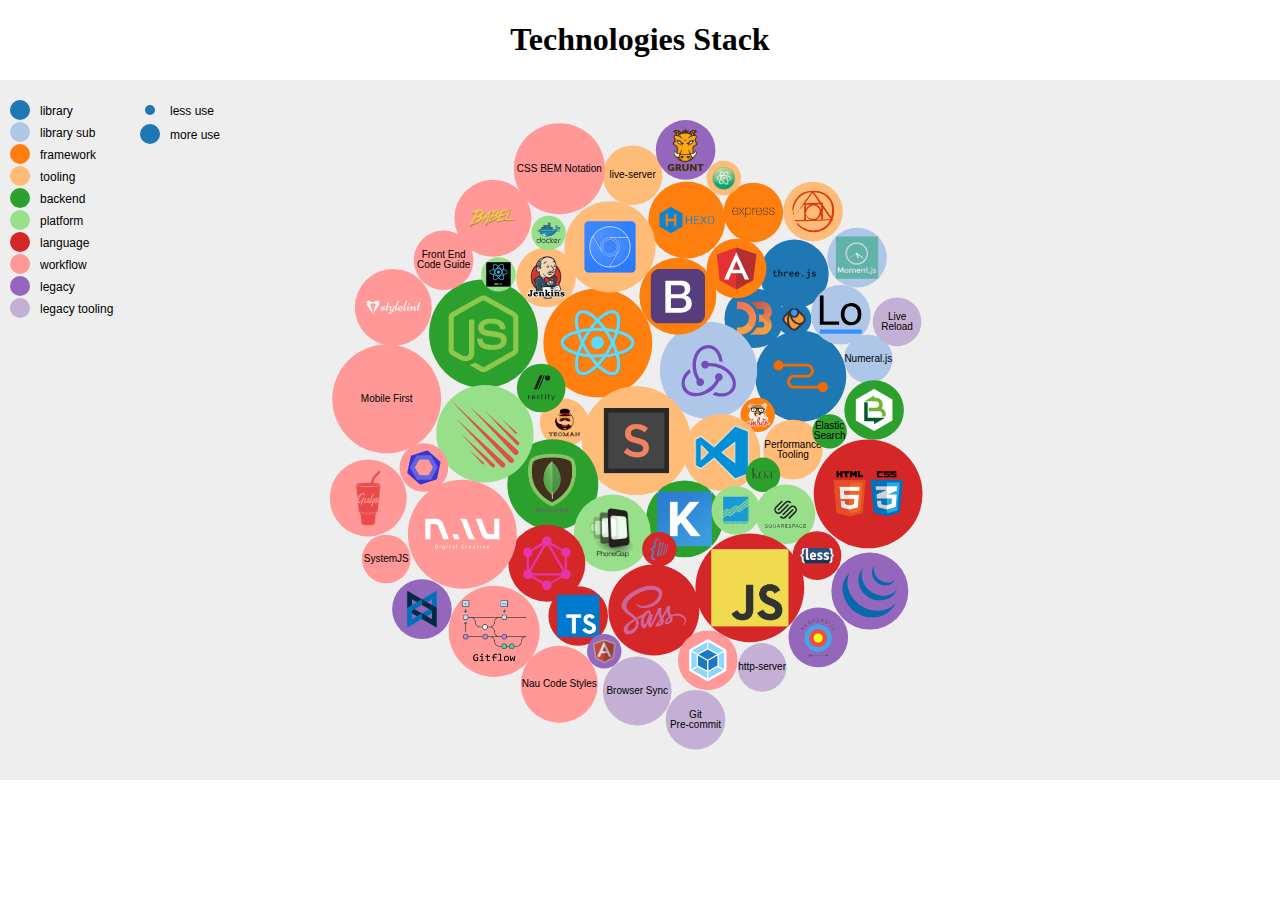
<file: docs/tech-stack/techstack.html>
<!DOCTYPE html>
<html>
<head>
	<title>Tech Stack</title>
	<style>
		html, body {
			padding: 0;
			margin: 0;
			box-sizing: border-box;
			font-family: Helvetica, Calibri, Roboto, Open Sans, sans-serif
			-webkit-backface-visibility: hidden;
		}
		* {
			box-sizing: inherit;
		}
		h1 {
			text-align: center;
		}
		svg {
			margin:auto;
			display:block;
		}

		.circle-overlay {
			font-size: 16px;
			border-radius: 50%;
			position: absolute;
			overflow: hidden;
			/*it's buggy with the foreignObject background right now*/
			/*background-color: rgba(255,255,255,0.5);*/
		}
		.circle-overlay__inner {
			text-align: center;
			width: 100%;
			height: 100%;
		}

		.hidden {
			display: none;
		}
		.node-icon--faded {
			opacity: 0.5;
		}
		.legend-size circle {
			fill: rgb(31, 119, 180);
		}
	</style>
</head>
<body>
	<h1>Technologies Stack</h1>
	<svg width="100%" height="700" font-family="sans-serif" font-size="10" text-anchor="middle"></svg>

	<script src="js/d3.min.js"></script>
	<script src="js/d3-legend.min.js"></script>
	<script>
		// Based loosely from this D3 bubble graph https://bl.ocks.org/mbostock/4063269
		// And this Forced directed diagram https://bl.ocks.org/mbostock/4062045
		let data = [{
			cat: 'library', name: 'D3', value: 30,
			icon: 'img/d3.svg',
			desc: `
				D3.js (or just D3 for Data-Driven Documents) is a JavaScript library for
				producing dynamic, interactive data visualizations in web browsers.
				It makes use of the widely implemented SVG, HTML5, and CSS standards.<br>
				This infographic you are viewing is made with D3.
			`
		}, {
			cat: 'library', name: 'Raphaël', value: 10,
			icon: 'img/raphael.svg',
			desc: `
				Raphaël is a cross-browser JavaScript library that draws Vector graphics for web sites.
				It will use SVG for most browsers, but will use VML for older versions of Internet Explorer.
			`
		}, {
			cat: 'library', name: 'Relay', value: 70,
			icon: 'img/relay.svg',
			desc: `
				A JavaScript framework for building data-driven React applications.
				It uses GraphQL as the query language to exchange data between app and server efficiently.
				Queries live next to the views that rely on them, so you can easily reason
				about your app. Relay aggregates queries into efficient network requests to fetch only what you need.
			`
		}, {
			cat: 'library', name: 'Three.js', value: 40,
			icon: 'img/threejs.png',
			desc: `
				Three.js allows the creation of GPU-accelerated 3D animations using
				the JavaScript language as part of a website without relying on
				proprietary browser plugins. This is possible thanks to the advent of WebGL.
			`
		}, {
			cat: 'library sub', name: 'Lodash', value: 30,
			icon: 'img/lodash.svg',
			desc: `
				Lodash is a JavaScript library which provides <strong>utility functions</strong> for
				common programming tasks using the functional programming paradigm.`
		}, {
			cat: 'library sub', name: 'Moment JS', value: 30,
			icon: 'img/momentjs.png',
			desc: `
				Handy and resourceful JavaScript library to parse, validate, manipulate, and display dates and times.
			`
		}, {
			cat: 'library sub', name: 'Numeral.js', value: 20,
			icon: 'Numeral.js',
			desc: `
				A javascript library for formatting and manipulating numbers.
			`
		}, {
			cat: 'library sub', name: 'Redux', value: 80,
			icon: 'img/redux.svg',
			desc: `
				Redux is an open-source JavaScript library designed for managing
				application state. It is primarily used together with React for building user interfaces.
				Redux is inspired by Facebook’s Flux and influenced by functional programming language Elm.
			`
		}, {
			cat: 'framework', name: 'Angular 2.0', value: 30,
			icon: 'img/angular2.svg',
			desc: `
				Angular (commonly referred to as 'Angular 2+' or 'Angular 2') is a TypeScript-based
				open-source front-end web application platform led by the Angular Team at Google and
				by a community of individuals and corporations to address all of the parts of the
				developer's workflow while building complex web applications.
			`
		}, /*{
			cat: 'framework', name: 'Trails.JS', value: 10,
			icon: '',
		},*/ {
			cat: 'framework', name: 'Bootstrap CSS', value: 50,
			icon: 'img/bootstrap.svg',
			desc: `
				Bootstrap is a free and open-source front-end web framework for designing websites
				and web applications. It contains HTML-and CSS-based design templates for typography,
				forms, buttons, navigation and other interface components, as well as optional JavaScript extensions.
			`
		}, {
			cat: 'framework', name: 'Ember JS', value: 10,
			icon: 'img/ember.png',
			desc: `
				Ember.js is an open-source JavaScript web framework, based on the Model–view–viewmodel
				(MVVM) pattern. It allows developers to create scalable single-page web applications by
				incorporating common idioms and best practices into the framework.
			`
		}, {
			cat: 'framework', name: 'ExpressJS', value: 30,
			icon: 'img/expressjs.png',
			desc: `
				Express.js, or simply Express, is a JavaScript framework designed for building web applications and APIs.
				It is the de facto server framework for Node.js.
			`
		}, /*{
			cat: 'framework', name: 'Foundation', value: 10,
			icon: '',
		},*/{
			cat: 'framework', name: 'Hexo', value: 50,
			icon: 'img/hexo.png',
			desc: `
				A fast, simple & powerful blog-aware <strong>static website</strong> generator, powered by Node.js.
			`
		}, {
			cat: 'framework', name: 'ReactJS', value: 100,
			icon: 'img/react.png',
			desc: `
				React (sometimes written React.js or ReactJS) is an open-source JavaScript framework maintained by Facebook for building user interfaces.
				React processes only user interface in applications and can be used in combination with other JavaScript libraries
				or frameworks such as Redux, Flux, Backbone...
			`
		}, /*{
			cat: 'framework', name: 'SenchaTouch', value: 10,
			icon: '',
		},*/ {
			cat: 'tooling', name: 'Atom', value: 10,
			icon: 'img/atom.png',
			desc: `
				Atom is a free and open-source text and source code editor for macOS, Linux, and Windows with support
				for plug-ins written in Node.js, and embedded Git Control, developed by GitHub.
				Atom is a desktop application built using web technologies.
			`
		}, {
			cat: 'tooling', name: 'Google Chrome & Devtool', value: 70,
			icon: 'img/chrome-devtools.svg',
			desc: `
				<strong>Web development tools (devtool)</strong> allow web developers to test and debug their code.
				At Nau, we use the one come with Google Chrome to debug our apps. It is one the the most powerful
				and sophisticated devtool available.
			`
		}, {
			cat: 'tooling', name: 'Jenkins CI', value: 30,
			icon: 'img/jenkins.png',
			desc: `
				Jenkins is an open source automation server. Jenkins helps to automate the non-human part of
				the whole software development process, with now common things like continuous integration,
				but by further empowering teams to implement the technical part of a Continuous Delivery.
			`
		}, {
			cat: 'tooling', name: 'Sublime Text 3', value: 100,
			icon: 'img/sublimetext.png',
			desc: `
				Sublime Text 3 is a powerful and cross-platform source code editor. It is well-known for
				introducing the concept of multi-cursor and lots of text editing command. Besides, its
				plugin ecosystem is very rich which allows enhancing productivity to the fullest.
			`
		}, {
			cat: 'tooling', name: 'Visual Studio Code', value: 50,
			icon: 'img/vscode.png',
			desc: `
				Visual Studio Code is a cross-platform source code editor developed by Microsoft.
				It includes support for debugging, embedded Git control, syntax highlighting,
				intelligent code completion, snippets, and code refactoring. Its extensions eco system is
				growing quickly and it is becoming the best Front End editors out there.
			`
		}, {
			cat: 'tooling', name: 'Performance Tooling', value: 30,
			icon: 'Performance;Tooling',
			desc: `
				At Nau, web performance is our top priority when development web sites and applications.
				We're practicing code optimization and Front End delivery optimization from day 1.
				To measure the resuslts, we use several tools to audit and benchmark our applications,
				including (but not limit to): Chrome devtool timeline & audit, Google PageSpeed Insights, Web Page Test, Website Grader...
			`
		}, {
			cat: 'tooling', name: 'Yeoman generator for Nau Workflow', value: 20,
			icon: 'img/yeoman.png',
			desc: `
				Yeoman is an open source, command-line interface set of tools mainly used to generate
				structure and scaffolding for new projects, especially in JavaScript and Node.js.
				At Nau, we have developed a Yeoman generator that help quickly set up new projects aligned with
				Nau's conventions and standards.
			`
		}, {
			cat: 'tooling', name: 'live-server', value: 30,
			icon: 'live-server',
			desc: `
				A Node.js-based developer web server for quickly test apps and web pages with some
				magic of 'auto-reload' on the browser.
			`
		}, {
			cat: 'tooling', name: 'PostCSS', value: 30,
			icon: 'img/postcss.svg',
			desc: `
				PostCSS is a software development tool that uses JavaScript-based plugins to automate routine CSS operations.<br>
				We use PostCSS mainly for auto-vendor-prefixing, but very soon we'll use it for NextCSS compilation.
			`
		}, {
			cat: 'backend', name: 'Elastic Search', value: 10,
			icon: 'Elastic;Search',
			desc: `
				A specialized database software for high performance search queries.
			`
		}, {
			cat: 'backend', name: 'Keystone CMS', value: 50,
			icon: 'img/keystonejs.png',
			desc: `
				The de-facto CMS system for website built with Node.js. It can be compared with
				Wordpress of PHP language.
			`
		}, {
			cat: 'backend', name: 'KoaJS', value: 10,
			icon: 'img/koajs.png',
			desc: `
				The advanced and improved version of ExpressJS, with leaner middlewares architecture
				thanks to the avent of ES6 generators.
			`
		}, {
			cat: 'backend', name: 'Loopback', value: 30,
			icon: 'img/loopback.svg',
			desc: `
				Powerful API-focused web framework built for Node.js. It feature easy to use configurations
				and auto API documentation page.
			`
		}, {
			cat: 'backend', name: 'Restify', value: 20,
			icon: 'img/restify.png',
			desc: `
				High performance API development framework, built for Node.js. It has some convenient wrapper
				to automatically generate admin backoffice site and API documentation page.
			`
		}, {
			cat: 'backend', name: 'MongoDB', value: 70,
			icon: 'img/mongodb.png',
			desc: `
				The de-facto Database solution for JavaScript and Node.js applications. It is a light weight,
				high performance NoSQL database and can be used for small and large websites.
			`
		}, {
			cat: 'backend', name: 'NodeJS', value: 100,
			icon: 'img/nodejs.svg',
			desc: `
				Node.js is a cross-platform JavaScript runtime environment.
				Node.js allows creation of high performance and high concurrency websites with smaller footprint compared to
				other server-side solution. Node.js ecosystem is growing very fast and is trusted by a lot of big companies who
				are adopting it to enhance current products as well as for new ones.
			`
		}, {
			cat: 'platform', name: 'Docker Platform', value: 10,
			icon: 'img/docker.svg',
			desc: `
				Docker is an open-source project that automates the deployment of applications inside software containers.
				At Nau, we're still learning this technology to later facilitate easy web app deployments.
			`
		}, {
			cat: 'platform', name: 'MeteorJS', value: 80,
			icon: 'img/meteor.svg',
			desc: `
				MeteorJS is a free and open-source JavaScript web framework written using Node.js.
				Meteor allows for rapid prototyping and produces cross-platform (Android, iOS, Web) code.
				It integrates with MongoDB and uses the Distributed Data Protocol and a publish–subscribe
				pattern to automatically propagate data changes to clients without requiring the developer
				to write any synchronization code.
			`
		}, {
			cat: 'platform', name: 'Phonegap', value: 50,
			icon: 'img/phonegap.png',
			desc: `
				A platform, library and tool for building hybrid mobile app.
			`
		}, {
			cat: 'platform', name: 'Reaction Commerce', value: 20,
			icon: 'img/reactioncommerce.png',
			desc: `
				Reaction Commerce is the first open source, real-time platform to
				combine the flexibility developers and designers want with the stability
				and support businesses need. ReactionCommerce is based on MeteorJS platform.
			`
		}, {
			cat: 'platform', name: 'ReactNative', value: 10,
			icon: 'img/reactnative.png',
			desc: `
				React Native lets you build mobile apps using only JavaScript.
				It uses the same design as React, letting us compose a rich
				mobile UI from declarative components.
			`
		}, {
			cat: 'platform', name: 'SquareSpace', value: 30,
			icon: 'img/squarespace.svg',
			desc: `
				Squarespace is a SaaS-based content management system-integrated ecommerce-aware website builder and blogging platform.
				At Nau, we have built a website for Squarespace using their low-level API which allowed fully customization
				of the interface and other Front End functionalities.
			`
		}, {
			cat: 'language', name: 'HTML5 & CSS3', value: 100,
			icon: 'img/html5-css3.png',
			desc: `
				The languages of the Web Front End. At Nau, they are in our blood and with them we can build
				world-class websites with any kind of visual effects or designs requested.
			`
		}, {
			cat: 'language', name: 'JavaScript', value: 100,
			icon: 'img/javascript.png',
			desc: `
				JavaScript is the heart of modern Web front end development and essential element of any Single Page
				Applications. In Nau, we invest a good deal in training developers to have good control of this universal language
				and now caplable of developing full stack websites with only JavaScript.
			`
		}, {
			cat: 'language', name: 'CSS Next', value: 10,
			icon: 'img/cssnext.png',
			desc: `
				The CSS language specs of the future but with the help of PostCSS (like Babel for ES6),
				we can use CSS Next today.
			`
		}, {
			cat: 'language', name: 'GraphQL', value: 50,
			icon: 'img/graphql.svg',
			desc: `
				GraphQL is a data query language developed by Facebook publicly released in 2015.
				It provides an alternative to REST and ad-hoc webservice architectures. In combination
				with RelayJS, this combo help us reduce the time to develop web apps for weeks.
			`
		}, {
			cat: 'language', name: 'LESS CSS', value: 20,
			icon: 'img/less.svg',
			desc: `
				A preprocessor language to be compiled to CSS. This language is not as popular nowadays and we
				only use them when requested.
			`
		}, {
			cat: 'language', name: 'SASS (SCSS flavor)', value: 70,
			icon: 'img/sass.png',
			desc: `
				This is our main CSS preprocessor language helping us lay structured foundation to CSS as well
				as assisting on writing more convenient BEM anotations.
			`
		}, {
			cat: 'language', name: 'TypeScript 2', value: 30,
			icon: 'img/typescript.png',
			desc: `
				The strict-typing flavor of ECMAScript, always requires a compiler to compile to vanilla JavaScript
				but the type checking and other syntactical sugar are exceptional. Right now, we only use it for
				Angular 2 projects when needed.
			`
		}, {
			cat: 'workflow', name: 'code.naustud.io', value: 100,
			icon: 'img/naustudio.svg',
			desc: `
				A set of guidelines, presets, configs and stadard documentation for Nau developers.
				Please visit the document site at: <a href='http://code.naustud.io' target='_blank'>code.naustud.io</a>
			`
		}, {
			cat: 'workflow', name: 'Mobile First', value: 100,
			icon: 'Mobile First',
			desc: `
				This is one of our most important principle for web and mobile development.
				More details will be discussed in blog later.
			`
		} , {
			cat: 'workflow', name: 'BabelJS', value: 50,
			icon: 'img/babel.png',
			desc: `
				The de-facto tool to work with ECMAScript 6 and ReactJS nowadays.
			`
		}, /*{
			cat: 'workflow', name: 'Browserify', value: 10,
			icon: '',
		},*/ {
			cat: 'workflow', name: 'CSS BEM Notation', value: 70,
			icon: 'CSS BEM Notation',
			desc: `
				Our naming standard for CSS, which enhance collaboration, documentation and reusability of
				CSS rules.
			`
		}, {
			cat: 'workflow', name: 'Front End Code Guide', value: 30,
			icon: 'Front End;Code Guide',
			desc: `
				Based on an existing best practice document for HTML and CSS. We're adopting it as our standards
				and guideline.
			`
		}, {
			cat: 'workflow', name: 'ESLint', value: 20,
			icon: 'img/eslint.svg',
			desc: `
				The tool to check and validate JavaScript code when we develop and prevent potential issues with code.
			`
		}, {
			cat: 'workflow', name: 'Gitflow Workflow', value: 70,
			icon: 'img/gitflow.png',
			desc: `
				Our code version control tool is Git, and Gitflow is one of its workflow standard which
				ensure good collaboration and avoid conflict-resolving efforts. For more info, visit: code.naustud.io
			`
		}, {
			cat: 'workflow', name: 'GulpJS', value: 50,
			icon: 'img/gulp.png',
			desc: `
				GulpJS is a task automation tools written for Node.js. It is among the most popular
				Front End and Node project automation tools nowadays
			`
		}, {
			cat: 'workflow', name: 'Nau Code Styles', value: 50,
			icon: 'Nau Code Styles',
			desc: `
				Based on AirBnB's well-defined JavaScript code styles. Our derivation has some different standards such as
				TAB indentation. This code style has an accompanied ESLint config.
			`
		}, {
			cat: 'workflow', name: 'Stylelint', value: 50,
			icon: 'img/stylelint.svg',
			desc: `
				Our on-stop tool to validate both CSS and SCSS with a set of conventions and guidelines from our best practice.
			`
		}, {
			cat: 'workflow', name: 'SystemJS', value: 20,
			icon: 'SystemJS',
			desc: `
				A module loader library that come along Angular 2. Its use is scarce, however.
			`
		}, {
			cat: 'workflow', name: 'Webpack', value: 30,
			icon: 'img/webpack.svg',
			desc: `
				A module bundler library that is becoming de-facto tool to use in ReactJS or SPA apps nowadays.
			`
		}, {
			cat: 'legacy', name: 'AngularJS 1', value: 10,
			icon: 'img/angular1.png',
			desc: `
				Angular 1. Deprecated
			`
		}, {
			cat: 'legacy', name: 'Backbone', value: 30,
			icon: 'img/backbone.png',
			desc: `
				A Model-View library. Deprecated
			`
		}, {
			cat: 'legacy', name: 'Grunt & Automation Stack', value: 30,
			icon: 'img/grunt.svg',
			desc: `
				Grunt task automation tool. Deprecated
			`
		}, {
			cat: 'legacy', name: 'jQuery', value: 50,
			icon: 'img/jquery.png',
			desc: `
				Deprecated, because <a href='http://youmightnotneedjquery.com/' target='_blank'>youmightnotneedjquery.com</a>
			`
		}, {
			cat: 'legacy', name: 'RequireJS & AMD', value: 30,
			icon: 'img/requirejs.svg',
			desc: `
				AMD module loader. Deprecated and replaced by ES module and Webpack.
			`
		}, {
			cat: 'legacy tooling', name: 'Browser Sync', value: 40,
			icon: 'Browser Sync',
			desc: `
				Web development server popular among gulp/grunt web apps. No deprecated and replaced by live-server
				or webpackDevServer.
			`
		}, {
			cat: 'legacy tooling', name: 'Git Pre-commit', value: 30,
			icon: 'Git;Pre-commit',
			desc: `
				Pre-commit hook for git, now deprecated due to slow commit time. Code validation should be done
				in the code editor.
			`
		}, {
			cat: 'legacy tooling', name: 'http-server', value: 20,
			icon: 'http-server',
			desc: `
				A quick test web server based on Node.js, deprecated and replaced by live-server.
			`
		}, {
			cat: 'legacy tooling', name: 'LiveReload', value: 20,
			icon: 'Live;Reload',
			desc: `
				A propritery auto-reload solution for web developers, now deprecated in favor of live-server and
				hot module reload in Webpack.
			`
		}];
	</script>

	<script>
		let svg = d3.select('svg');
		let width = document.body.clientWidth; // get width in pixels
		let height = +svg.attr('height');
		let centerX = width * 0.5;
		let centerY = height * 0.5;
		let strength = 0.05;
		let focusedNode;

		let format = d3.format(',d');

		let scaleColor = d3.scaleOrdinal(d3.schemeCategory20);

		// use pack to calculate radius of the circle
		let pack = d3.pack()
			.size([width , height ])
			.padding(1.5);

		let forceCollide = d3.forceCollide(d => d.r + 1);

		// use the force
		let simulation = d3.forceSimulation()
			// .force('link', d3.forceLink().id(d => d.id))
			.force('charge', d3.forceManyBody())
			.force('collide', forceCollide)
			// .force('center', d3.forceCenter(centerX, centerY))
			.force('x', d3.forceX(centerX ).strength(strength))
			.force('y', d3.forceY(centerY ).strength(strength));

		// reduce number of circles on mobile screen due to slow computation
		if ('matchMedia' in window && window.matchMedia('(max-device-width: 767px)').matches) {
			data = data.filter(el => {
				return el.value >= 50;
			});
		}

		let root = d3.hierarchy({ children: data })
			.sum(d => d.value);

		// we use pack() to automatically calculate radius conveniently only
		// and get only the leaves
		let nodes = pack(root).leaves().map(node => {
			console.log('node:', node.x, (node.x - centerX) * 2);
			const data = node.data;
			return {
				x: centerX + (node.x - centerX) * 3, // magnify start position to have transition to center movement
				y: centerY + (node.y - centerY) * 3,
				r: 0, // for tweening
				radius: node.r, //original radius
				id: data.cat + '.' + (data.name.replace(/\s/g, '-')),
				cat: data.cat,
				name: data.name,
				value: data.value,
				icon: data.icon,
				desc: data.desc,
			}
		});
		simulation.nodes(nodes).on('tick', ticked);

		svg.style('background-color', '#eee');
		let node = svg.selectAll('.node')
			.data(nodes)
			.enter().append('g')
			.attr('class', 'node')
			.call(d3.drag()
				.on('start', (d) => {
					if (!d3.event.active) simulation.alphaTarget(0.2).restart();
					d.fx = d.x;
					d.fy = d.y;
				})
				.on('drag', (d) => {
					d.fx = d3.event.x;
					d.fy = d3.event.y;
				})
				.on('end', (d) => {
					if (!d3.event.active) simulation.alphaTarget(0);
					d.fx = null;
					d.fy = null;
				}));

		node.append('circle')
			.attr('id', d => d.id)
			.attr('r', 0)
			.style('fill', d => scaleColor(d.cat))
			.transition().duration(2000).ease(d3.easeElasticOut)
				.tween('circleIn', (d) => {
					let i = d3.interpolateNumber(0, d.radius);
					return (t) => {
						d.r = i(t);
						simulation.force('collide', forceCollide);
					}
				})

		node.append('clipPath')
			.attr('id', d => `clip-${d.id}`)
			.append('use')
			.attr('xlink:href', d => `#${d.id}`);

		// display text as circle icon
		node.filter(d => !String(d.icon).includes('img/'))
			.append('text')
			.classed('node-icon', true)
			.attr('clip-path', d => `url(#clip-${d.id})`)
			.selectAll('tspan')
			.data(d => d.icon.split(';'))
			.enter()
				.append('tspan')
				.attr('x', 0)
				.attr('y', (d, i, nodes) => (13 + (i - nodes.length / 2 - 0.5) * 10))
				.text(name => name);

		// display image as circle icon
		node.filter(d => String(d.icon).includes('img/'))
			.append('image')
			.classed('node-icon', true)
			.attr('clip-path', d => `url(#clip-${d.id})`)
			.attr('xlink:href', d => d.icon)
			.attr('x', d => - d.radius * 0.7)
			.attr('y', d => - d.radius * 0.7)
			.attr('height', d => d.radius * 2 * 0.7)
			.attr('width', d => d.radius * 2 * 0.7)

		node.append('title')
			.text(d => (d.cat + '::' + d.name + '\n' + format(d.value)));

		let legendOrdinal = d3.legendColor()
			.scale(scaleColor)
			.shape('circle');

		let legend = svg.append('g')
			.classed('legend-color', true)
			.attr('text-anchor', 'start')
			.attr('transform','translate(20,30)')
			.style('font-size','12px')
			.call(legendOrdinal);

		let sizeScale = d3.scaleOrdinal()
  			.domain(['less use', 'more use'])
  			.range([5, 10] );

		let legendSize = d3.legendSize()
			.scale(sizeScale)
			.shape('circle')
			.shapePadding(10)
			.labelAlign('end');

		let legend2 = svg.append('g')
			.classed('legend-size', true)
			.attr('text-anchor', 'start')
			.attr('transform', 'translate(150, 25)')
			.style('font-size', '12px')
			.call(legendSize);


		/*
		<foreignObject class="circle-overlay" x="10" y="10" width="100" height="150">
			<div class="circle-overlay__inner">
				<h2 class="circle-overlay__title">ReactJS</h2>
				<p class="circle-overlay__body">Lorem ipsum dolor sit amet, consectetur adipisicing elit. Ullam, sunt, aspernatur. Autem repudiandae, laboriosam. Nulla quidem nihil aperiam dolorem repellendus pariatur, quaerat sed eligendi inventore ipsa natus fugiat soluta doloremque!</p>
			</div>
		</foreignObject>
		*/
		let infoBox = node.append('foreignObject')
			.classed('circle-overlay hidden', true)
			.attr('x', -350 * 0.5 * 0.8)
			.attr('y', -350 * 0.5 * 0.8)
			.attr('height', 350 * 0.8)
			.attr('width', 350 * 0.8)
				.append('xhtml:div')
				.classed('circle-overlay__inner', true);

		infoBox.append('h2')
			.classed('circle-overlay__title', true)
			.text(d => d.name);

		infoBox.append('p')
			.classed('circle-overlay__body', true)
			.html(d => d.desc);


		node.on('click', (currentNode) => {
			d3.event.stopPropagation();
			console.log('currentNode', currentNode);
			let currentTarget = d3.event.currentTarget; // the <g> el

			if (currentNode === focusedNode) {
				// no focusedNode or same focused node is clicked
				return;
			}
			let lastNode = focusedNode;
			focusedNode = currentNode;

			simulation.alphaTarget(0.2).restart();
			// hide all circle-overlay
			d3.selectAll('.circle-overlay').classed('hidden', true);
			d3.selectAll('.node-icon').classed('node-icon--faded', false);

			// don't fix last node to center anymore
			if (lastNode) {
				lastNode.fx = null;
				lastNode.fy = null;
				node.filter((d, i) => i === lastNode.index)
					.transition().duration(2000).ease(d3.easePolyOut)
					.tween('circleOut', () => {
						let irl = d3.interpolateNumber(lastNode.r, lastNode.radius);
						return (t) => {
							lastNode.r = irl(t);
						}
					})
					.on('interrupt', () => {
						lastNode.r = lastNode.radius;
					});
			}

			// if (!d3.event.active) simulation.alphaTarget(0.5).restart();

			d3.transition().duration(2000).ease(d3.easePolyOut)
				.tween('moveIn', () => {
					console.log('tweenMoveIn', currentNode);
					let ix = d3.interpolateNumber(currentNode.x, centerX);
					let iy = d3.interpolateNumber(currentNode.y, centerY);
					let ir = d3.interpolateNumber(currentNode.r, centerY * 0.5);
					return function (t) {
						// console.log('i', ix(t), iy(t));
						currentNode.fx = ix(t);
						currentNode.fy = iy(t);
						currentNode.r = ir(t);
						simulation.force('collide', forceCollide);
					};
				})
				.on('end', () => {
					simulation.alphaTarget(0);
					let $currentGroup = d3.select(currentTarget);
					$currentGroup.select('.circle-overlay')
						.classed('hidden', false);
					$currentGroup.select('.node-icon')
						.classed('node-icon--faded', true);

				})
				.on('interrupt', () => {
					console.log('move interrupt', currentNode);
					currentNode.fx = null;
					currentNode.fy = null;
					simulation.alphaTarget(0);
				});

		});

		// blur
		d3.select(document).on('click', () => {
			let target = d3.event.target;
			// check if click on document but not on the circle overlay
			if (!target.closest('#circle-overlay') && focusedNode) {
				focusedNode.fx = null;
				focusedNode.fy = null;
				simulation.alphaTarget(0.2).restart();
				d3.transition().duration(2000).ease(d3.easePolyOut)
					.tween('moveOut', function () {
						console.log('tweenMoveOut', focusedNode);
						let ir = d3.interpolateNumber(focusedNode.r, focusedNode.radius);
						return function (t) {
							focusedNode.r = ir(t);
							simulation.force('collide', forceCollide);
						};
					})
					.on('end', () => {
						focusedNode = null;
						simulation.alphaTarget(0);
					})
					.on('interrupt', () => {
						simulation.alphaTarget(0);
					});

				// hide all circle-overlay
				d3.selectAll('.circle-overlay').classed('hidden', true);
				d3.selectAll('.node-icon').classed('node-icon--faded', false);
			}
		});

		function ticked() {
			node
				.attr('transform', d => `translate(${d.x},${d.y})`)
				.select('circle')
					.attr('r', d => d.r);
		}
	</script>
</body>
</html>
</file>
